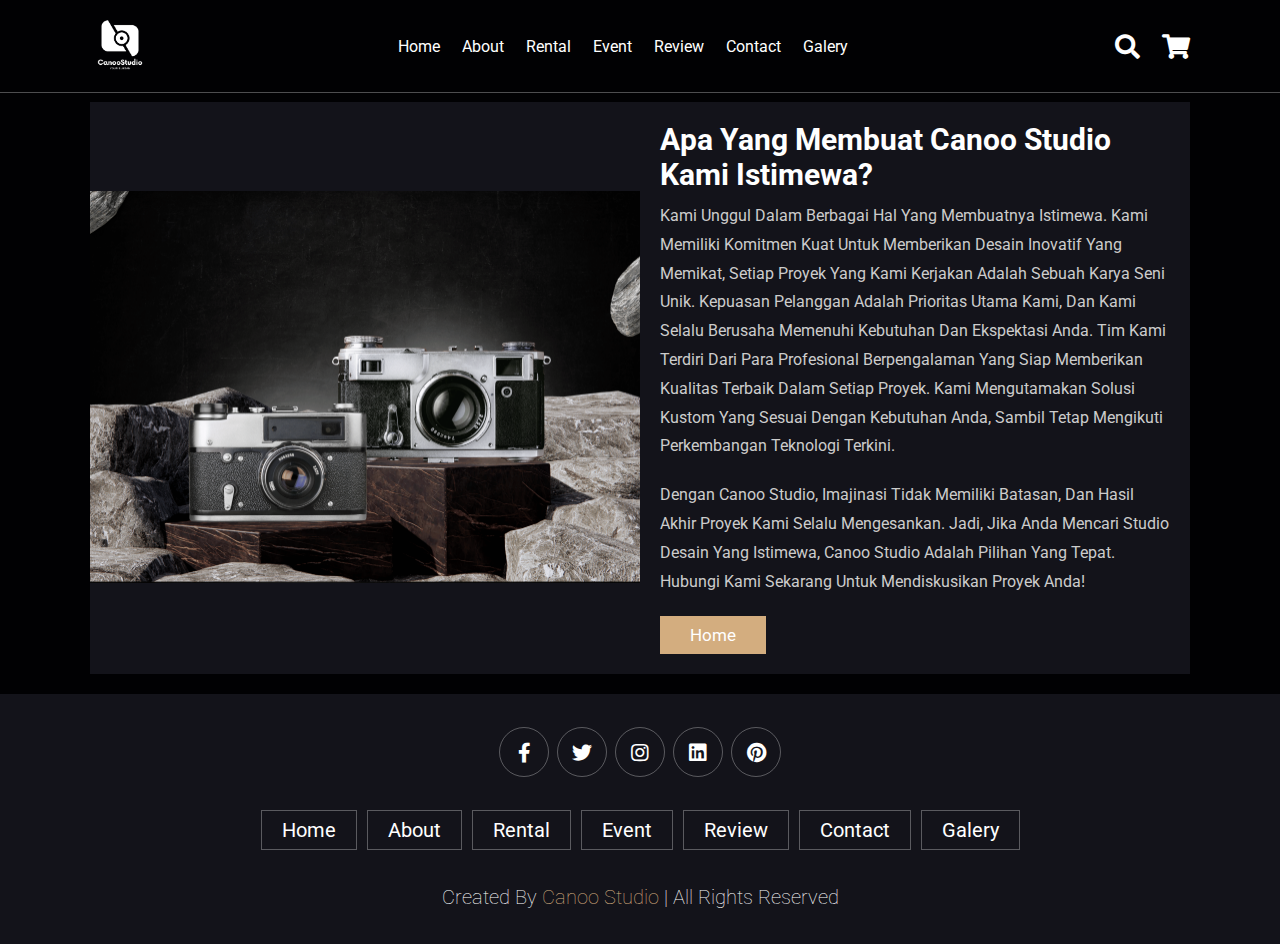
<file: about.html>
<!DOCTYPE html>
<html lang="en">

<head>
    <meta charset="UTF-8">
    <meta http-equiv="X-UA-Compatible" content="IE=edge">
    <meta name="viewport" content="width=device-width, initial-scale=1.0">
    <title>about</title>

    <!-- font awesome cdn link  -->
    <link rel="stylesheet" href="https://cdnjs.cloudflare.com/ajax/libs/font-awesome/5.15.4/css/all.min.css">

    <!-- custom css file link  -->
    <link rel="stylesheet" href="./css/style.css">
</head>

<body>
    <!-- header starts  -->

    <header class="header">

        <a href="#" class="logo">
            <img src="./img/logo.png" alt="">
        </a>

        <nav class="navbar">
            <a href="./index.html">home</a>
            <a href="./about.html">about</a>
            <a href="./rental.html">rental</a>
            <a href="./event.html">event</a>
            <a href="./review.html">review</a>
            <a href="./contact.html">contact</a>
            <a href="./galery.html">galery</a>
        </nav>

        <div class="icons">
            <div class="fas fa-search" id="search-btn"></div>
            <div class="fas fa-shopping-cart" id="cart-btn"></div>
            <div class="fas fa-bars" id="menu-btn"></div>
        </div>

        <div class="search-form">
            <input type="search" id="search-box" placeholder="search here...">
            <label for="search-box" class="fas fa-search"></label>
        </div>

        <div class="cart-items-container">
            <div class="cart-item">
                <span class="fas fa-times"></span>
                <img src="./img/1.png" alt="">
                <div class="content">
                    <h3>Canon EOS M </h3>
                    <div class="price">Rp.109.000/hari</div>
                </div>
            </div>
            <div class="cart-item">
                <span class="fas fa-times"></span>
                <img src="./img/2.png" alt="">
                <div class="content">
                    <h3>Canon EOS</h3>
                    <div class="price">Rp.199.000/hari</div>
                </div>
            </div>
            <div class="cart-item">
                <span class="fas fa-times"></span>
                <img src="./img/4.png" alt="">
                <div class="content">
                    <h3>Lensa Macro</h3>
                    <div class="price">Rp.110.000/hari</div>
                </div>
            </div>
            <div class="cart-item">
                <span class="fas fa-times"></span>
                <img src="./img/6.png" alt="">
                <div class="content">
                    <h3>Lensa Zoom</h3>
                    <div class="price">Rp.150.000/hari</div>
                </div>
            </div>
            <a href="#" class="btn">checkout now</a>
        </div>

    </header>

    <!-- header ends -->


    <!-- about starts  -->

    <section class="about" id="about">

        <h1 class="heading"> <span>about</span> us </h1>

        <div class="row">

            <div class="image">
                <img src="./img/about.png" alt="">
            </div>

            <div class="content">
                <h3>Apa yang membuat Canoo Studio kami istimewa?</h3>
                <p>Kami unggul dalam berbagai hal yang membuatnya istimewa. Kami memiliki komitmen kuat untuk memberikan desain inovatif yang memikat, 
                    setiap proyek yang kami kerjakan adalah sebuah karya seni unik. Kepuasan pelanggan adalah prioritas utama kami, dan kami selalu berusaha memenuhi kebutuhan dan ekspektasi Anda. 
                    Tim kami terdiri dari para profesional berpengalaman yang siap memberikan kualitas terbaik dalam setiap proyek. Kami mengutamakan solusi kustom yang sesuai dengan kebutuhan Anda, 
                    sambil tetap mengikuti perkembangan teknologi terkini.
                </p>
                <p>Dengan Canoo Studio, imajinasi tidak memiliki batasan, dan hasil akhir proyek kami selalu mengesankan. 
                    Jadi, jika Anda mencari studio desain yang istimewa, Canoo Studio adalah pilihan yang tepat. 
                    Hubungi kami sekarang untuk mendiskusikan proyek Anda!</p>
                <a href="#" class="btn">Home</a>
            </div>

        </div>

    </section>

    <!-- about ends -->


    <!-- footer starts  -->

    <section class="footer">

        <div class="share">
            <a href="#" class="fab fa-facebook-f"></a>
            <a href="#" class="fab fa-twitter"></a>
            <a href="#" class="fab fa-instagram"></a>
            <a href="#" class="fab fa-linkedin"></a>
            <a href="#" class="fab fa-pinterest"></a>
        </div>

        <div class="links">
            <a href="./index.html">home</a>
            <a href="./about.html">about</a>
            <a href="./rental.html">rental</a>
            <a href="./event.html">event</a>
            <a href="./review.html">review</a>
            <a href="./contact.html">contact</a>
            <a href="./galery.html">galery</a>
        </div>

        <div class="credit">created by <span>Canoo Studio</span> | all rights reserved</div>

    </section>

    <!-- footer ends -->


    <!-- custom js file link  -->
    <script src="./js/main.js"></script>
    <script src="https://code.jquery.com/jquery-3.4.1.min.js"></script>
    <script src="https://stackpath.bootstrapcdn.com/bootstrap/4.4.1/js/bootstrap.bundle.min.js"></script>
    <script src="./lib/easing/easing.min.js"></script>
    <script src="./lib/waypoints/waypoints.min.js"></script>
    <script src="./lib/waypoints/waypoints.min.js"></script>
    <script src="./lib/counterup/counterup.min.js"></script>
    <script src="./lib/owlcarousel/owl.carousel.min.js"></script>

    <!-- Contact js -->
    <script src="mail/jqBootstrapValidation.min.js"></script>
    <script src="mail/contact.js"></script>

</body>

</html>
</file>
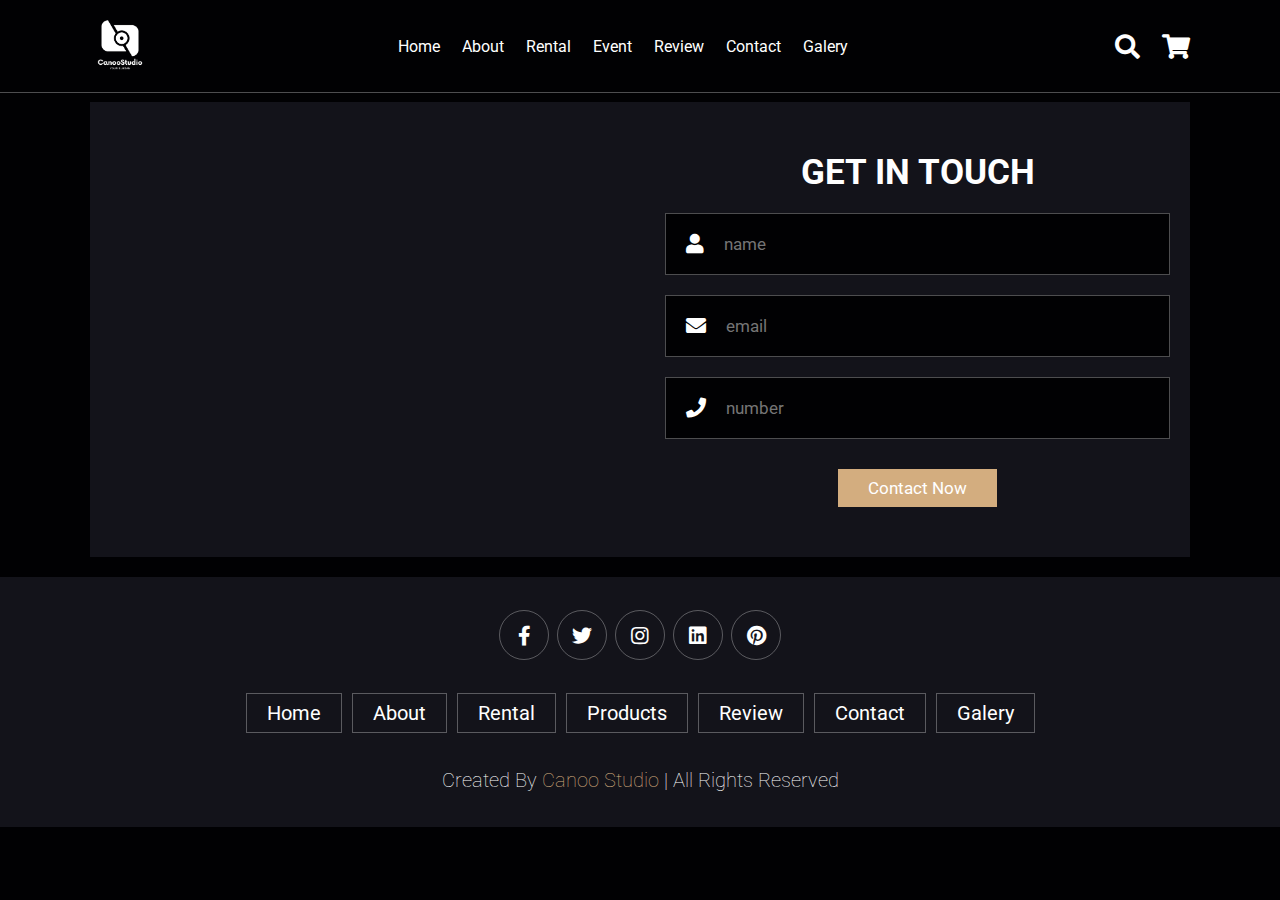
<file: contact.html>
<!DOCTYPE html>
<html lang="en">

<head>
    <meta charset="UTF-8">
    <meta http-equiv="X-UA-Compatible" content="IE=edge">
    <meta name="viewport" content="width=device-width, initial-scale=1.0">
    <title>about</title>

    <!-- font awesome cdn link  -->
    <link rel="stylesheet" href="https://cdnjs.cloudflare.com/ajax/libs/font-awesome/5.15.4/css/all.min.css">

    <!-- custom css file link  -->
    <link rel="stylesheet" href="./css/style.css">
</head>

<body>
    <!-- header starts  -->

    <header class="header">

        <a href="#" class="logo">
            <img src="./img/logo.png" alt="">
        </a>

        <nav class="navbar">
            <a href="./index.html">home</a>
            <a href="./about.html">about</a>
            <a href="./rental.html">rental</a>
            <a href="./event.html">event</a>
            <a href="./review.html">review</a>
            <a href="./contact.html">contact</a>
            <a href="./galery.html">galery</a>
        </nav>

        <div class="icons">
            <div class="fas fa-search" id="search-btn"></div>
            <div class="fas fa-shopping-cart" id="cart-btn"></div>
            <div class="fas fa-bars" id="menu-btn"></div>
        </div>

        <div class="search-form">
            <input type="search" id="search-box" placeholder="search here...">
            <label for="search-box" class="fas fa-search"></label>
        </div>

        <div class="cart-items-container">
            <div class="cart-item">
                <span class="fas fa-times"></span>
                <img src="./img/1.png" alt="">
                <div class="content">
                    <h3>Canon EOS M </h3>
                    <div class="price">Rp.109.000/hari</div>
                </div>
            </div>
            <div class="cart-item">
                <span class="fas fa-times"></span>
                <img src="./img/2.png" alt="">
                <div class="content">
                    <h3>Canon EOS</h3>
                    <div class="price">Rp.199.000/hari</div>
                </div>
            </div>
            <div class="cart-item">
                <span class="fas fa-times"></span>
                <img src="./img/4.png" alt="">
                <div class="content">
                    <h3>Lensa Macro</h3>
                    <div class="price">Rp.110.000/hari</div>
                </div>
            </div>
            <div class="cart-item">
                <span class="fas fa-times"></span>
                <img src="./img/6.png" alt="">
                <div class="content">
                    <h3>Lensa Zoom</h3>
                    <div class="price">Rp.150.000/hari</div>
                </div>
            </div>
            <a href="#" class="btn">checkout now</a>
        </div>

    </header>

    <!-- header ends -->


    <!-- contact starts  -->

    <section class="contact" id="contact">

        <h1 class="heading"> <span>contact</span> us </h1>

        <div class="row">

            <iframe class="map"
                src="https://www.google.com/maps/embed?pb=!1m18!1m12!1m3!1d30153.788252261566!2d72.82321484621745!3d19.141690214227783!2m3!1f0!2f0!3f0!3m2!1i1024!2i768!4f13.1!3m3!1m2!1s0x3be7b63aceef0c69%3A0x2aa80cf2287dfa3b!2sJogeshwari%20West%2C%20Mumbai%2C%20Maharashtra%20400047!5e0!3m2!1sen!2sin!4v1629452077891!5m2!1sen!2sin"
                allowfullscreen="" loading="lazy"></iframe>

            <form action="">
                <h3>get in touch</h3>
                <div class="inputBox">
                    <span class="fas fa-user"></span>
                    <input type="text" placeholder="name">
                </div>
                <div class="inputBox">
                    <span class="fas fa-envelope"></span>
                    <input type="email" placeholder="email">
                </div>
                <div class="inputBox">
                    <span class="fas fa-phone"></span>
                    <input type="number" placeholder="number">
                </div>
                <input type="submit" value="contact now" class="btn">
            </form>

        </div>

    </section>

    <!-- contact ends -->


    <!-- footer starts  -->

    <section class="footer">

        <div class="share">
            <a href="#" class="fab fa-facebook-f"></a>
            <a href="#" class="fab fa-twitter"></a>
            <a href="#" class="fab fa-instagram"></a>
            <a href="#" class="fab fa-linkedin"></a>
            <a href="#" class="fab fa-pinterest"></a>
        </div>

        <div class="links">
            <a href="./index.html">home</a>
            <a href="./about.html">about</a>
            <a href="./rental.html">rental</a>
            <a href="./products.html">products</a>
            <a href="./review.html">review</a>
            <a href="./contact.html">contact</a>
            <a href="./galery.html">galery</a>
        </div>

        <div class="credit">created by <span>Canoo Studio</span> | all rights reserved</div>

    </section>

    <!-- footer ends -->


    <!-- custom js file link  -->
    <script src="./js/main.js"></script>
    <script src="https://code.jquery.com/jquery-3.4.1.min.js"></script>
    <script src="https://stackpath.bootstrapcdn.com/bootstrap/4.4.1/js/bootstrap.bundle.min.js"></script>
    <script src="./lib/easing/easing.min.js"></script>
    <script src="./lib/waypoints/waypoints.min.js"></script>
    <script src="./lib/waypoints/waypoints.min.js"></script>
    <script src="./lib/counterup/counterup.min.js"></script>
    <script src="./lib/owlcarousel/owl.carousel.min.js"></script>

    <!-- Contact js -->
    <script src="mail/jqBootstrapValidation.min.js"></script>
    <script src="mail/contact.js"></script>

</body>

</html>
</file>
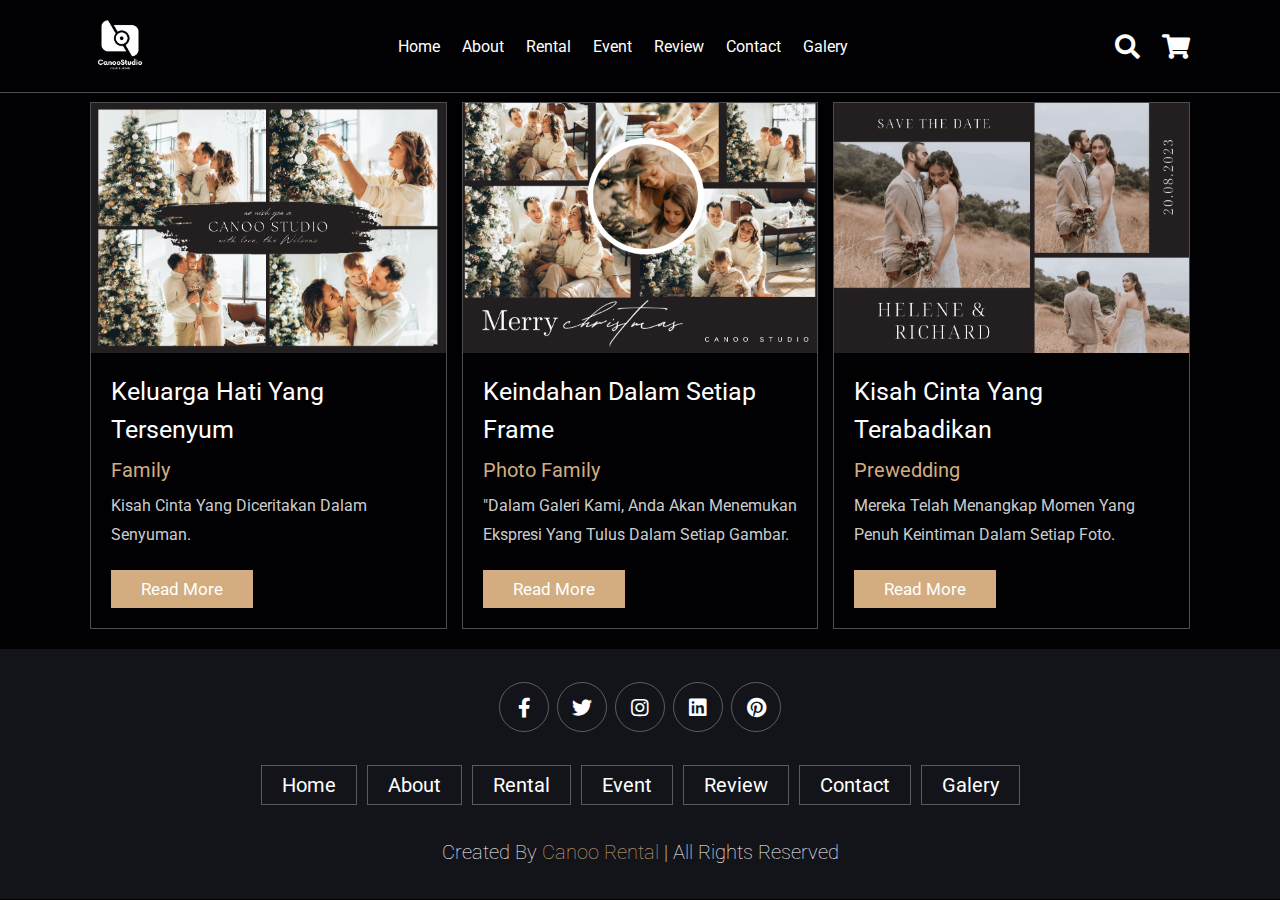
<file: galery.html>
<!DOCTYPE html>
<html lang="en">

<head>
    <meta charset="UTF-8">
    <meta http-equiv="X-UA-Compatible" content="IE=edge">
    <meta name="viewport" content="width=device-width, initial-scale=1.0">
    <title>about</title>

    <!-- font awesome cdn link  -->
    <link rel="stylesheet" href="https://cdnjs.cloudflare.com/ajax/libs/font-awesome/5.15.4/css/all.min.css">

    <!-- custom css file link  -->
    <link rel="stylesheet" href="./css/style.css">
</head>

<body>
    <!-- header starts  -->

    <header class="header">

        <a href="#" class="logo">
            <img src="./img/logo.png" alt="">
        </a>

        <nav class="navbar">
            <a href="./index.html">home</a>
            <a href="./about.html">about</a>
            <a href="./rental.html">rental</a>
            <a href="./event.html">event</a>
            <a href="./review.html">review</a>
            <a href="./contact.html">contact</a>
            <a href="./galery.html">galery</a>
        </nav>

        <div class="icons">
            <div class="fas fa-search" id="search-btn"></div>
            <div class="fas fa-shopping-cart" id="cart-btn"></div>
            <div class="fas fa-bars" id="menu-btn"></div>
        </div>

        <div class="search-form">
            <input type="search" id="search-box" placeholder="search here...">
            <label for="search-box" class="fas fa-search"></label>
        </div>

        <div class="cart-items-container">
            <div class="cart-item">
                <span class="fas fa-times"></span>
                <img src="./img/1.png" alt="">
                <div class="content">
                    <h3>Canon EOS M </h3>
                    <div class="price">Rp.10.000/hari</div>
                </div>
            </div>
            <div class="cart-item">
                <span class="fas fa-times"></span>
                <img src="./img/2.png" alt="">
                <div class="content">
                    <h3>Canon EOS</h3>
                    <div class="price">Rp.10.000/hari</div>
                </div>
            </div>
            <div class="cart-item">
                <span class="fas fa-times"></span>
                <img src="./img/4.png" alt="">
                <div class="content">
                    <h3>Lensa Macro</h3>
                    <div class="price">Rp.10.000/hari</div>
                </div>
            </div>
            <div class="cart-item">
                <span class="fas fa-times"></span>
                <img src="./img/6.png" alt="">
                <div class="content">
                    <h3>Lensa Zoom</h3>
                    <div class="price">Rp.10.000/hari</div>
                </div>
            </div>
            <a href="#" class="btn">checkout now</a>
        </div>

    </header>

    <!-- header ends -->


    <!-- galery starts  -->

    <section class="blogs" id="blogs">

        <h1 class="heading"> galery <span>canoo</span> </h1>

        <div class="box-container">

            <div class="box">
                <div class="image">
                    <img src="./img/galery-1.png" alt="">
                </div>
                <div class="content">
                    <a href="#" class="title">Keluarga Hati yang Tersenyum</a>
                    <span>Family</span>
                    <p>Kisah Cinta yang Diceritakan dalam Senyuman.</p>
                    <a href="#" class="btn">read more</a>
                </div>
            </div>

            <div class="box">
                <div class="image">
                    <img src="./img/galery-2.png" alt="">
                </div>
                <div class="content">
                    <a href="#" class="title">Keindahan dalam Setiap Frame</a>
                    <span>Photo Family</span>
                    <p>"Dalam galeri kami, Anda akan menemukan ekspresi yang tulus dalam setiap gambar.</p>
                    <a href="#" class="btn">read more</a>
                </div>
            </div>

            <div class="box">
                <div class="image">
                    <img src="./img/galery-3.png" alt="">
                </div>
                <div class="content">
                    <a href="#" class="title">Kisah Cinta yang Terabadikan</a>
                    <span>Prewedding</span>
                    <p>Mereka telah menangkap momen yang penuh keintiman dalam setiap foto.</p>
                    <a href="#" class="btn">read more</a>
                </div>
            </div>

        </div>

    </section>

    <!-- galery ends -->

    <!-- footer starts  -->

    <section class="footer">

        <div class="share">
            <a href="#" class="fab fa-facebook-f"></a>
            <a href="#" class="fab fa-twitter"></a>
            <a href="#" class="fab fa-instagram"></a>
            <a href="#" class="fab fa-linkedin"></a>
            <a href="#" class="fab fa-pinterest"></a>
        </div>

        <div class="links">
            <a href="./index.html">home</a>
            <a href="./about.html">about</a>
            <a href="./rental.html">rental</a>
            <a href="./event.html">event</a>
            <a href="./review.html">review</a>
            <a href="./contact.html">contact</a>
            <a href="./galery.html">galery</a>
        </div>

        <div class="credit">created by <span>Canoo Rental</span> | all rights reserved</div>

    </section>

    <!-- footer ends -->


    <!-- custom js file link  -->
    <script src="./js/main.js"></script>
    <script src="https://code.jquery.com/jquery-3.4.1.min.js"></script>
    <script src="https://stackpath.bootstrapcdn.com/bootstrap/4.4.1/js/bootstrap.bundle.min.js"></script>
    <script src="./lib/easing/easing.min.js"></script>
    <script src="./lib/waypoints/waypoints.min.js"></script>
    <script src="./lib/waypoints/waypoints.min.js"></script>
    <script src="./lib/counterup/counterup.min.js"></script>
    <script src="./lib/owlcarousel/owl.carousel.min.js"></script>

    <!-- Contact js -->
    <script src="mail/jqBootstrapValidation.min.js"></script>
    <script src="mail/contact.js"></script>

</body>

</html>
</file>
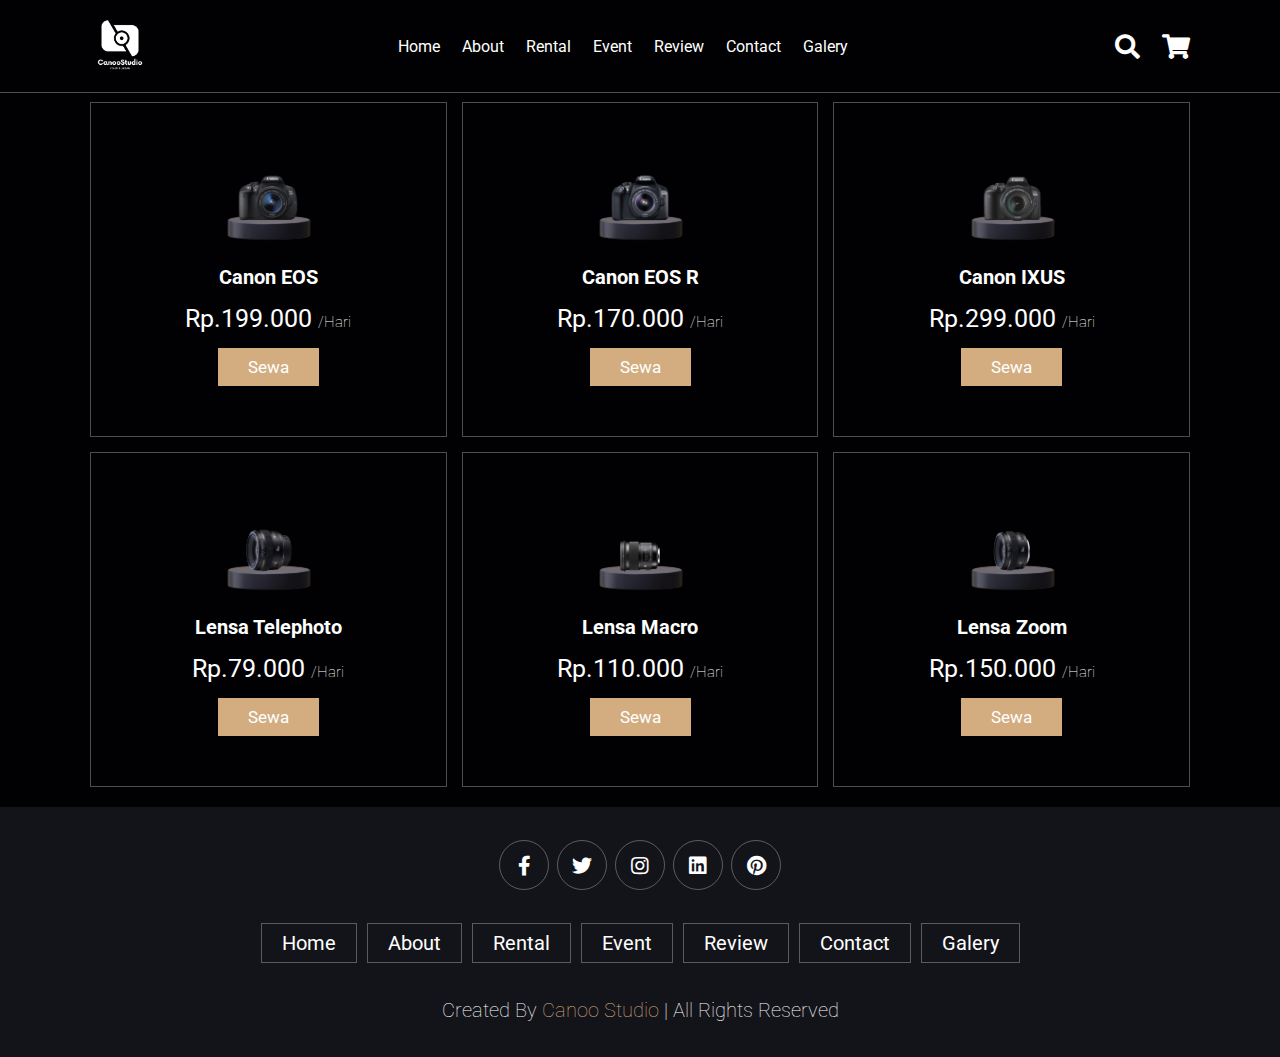
<file: rental.html>
<!DOCTYPE html>
<html lang="en">

<head>
    <meta charset="UTF-8">
    <meta http-equiv="X-UA-Compatible" content="IE=edge">
    <meta name="viewport" content="width=device-width, initial-scale=1.0">
    <title>about</title>

    <!-- font awesome cdn link  -->
    <link rel="stylesheet" href="https://cdnjs.cloudflare.com/ajax/libs/font-awesome/5.15.4/css/all.min.css">

    <!-- custom css file link  -->
    <link rel="stylesheet" href="./css/style.css">
</head>

<body>
    <!-- header starts  -->

    <header class="header">

        <a href="#" class="logo">
            <img src="./img/logo.png" alt="">
        </a>

        <nav class="navbar">
            <a href="./index.html">home</a>
            <a href="./about.html">about</a>
            <a href="./rental.html">rental</a>
            <a href="./event.html">event</a>
            <a href="./review.html">review</a>
            <a href="./contact.html">contact</a>
            <a href="./galery.html">galery</a>
        </nav>

        <div class="icons">
            <div class="fas fa-search" id="search-btn"></div>
            <div class="fas fa-shopping-cart" id="cart-btn"></div>
            <div class="fas fa-bars" id="menu-btn"></div>
        </div>

        <div class="search-form">
            <input type="search" id="search-box" placeholder="search here...">
            <label for="search-box" class="fas fa-search"></label>
        </div>

        <div class="cart-items-container">
            <div class="cart-item">
                <span class="fas fa-times"></span>
                <img src="./img/1.png" alt="">
                <div class="content">
                    <h3>Canon EOS M </h3>
                    <div class="price">Rp.109.000/hari</div>
                </div>
            </div>
            <div class="cart-item">
                <span class="fas fa-times"></span>
                <img src="./img/2.png" alt="">
                <div class="content">
                    <h3>Canon EOS</h3>
                    <div class="price">Rp.199.000/hari</div>
                </div>
            </div>
            <div class="cart-item">
                <span class="fas fa-times"></span>
                <img src="./img/4.png" alt="">
                <div class="content">
                    <h3>Lensa Macro</h3>
                    <div class="price">Rp.110.000/hari</div>
                </div>
            </div>
            <div class="cart-item">
                <span class="fas fa-times"></span>
                <img src="./img/6.png" alt="">
                <div class="content">
                    <h3>Lensa Zoom</h3>
                    <div class="price">Rp.150.000/hari</div>
                </div>
            </div>
            <a href="#" class="btn">checkout now</a>
        </div>

    </header>

    <!-- header ends -->



    <!-- rental starts  -->

    <section class="menu" id="menu">

        <h1 class="heading"> menu <span>kita</span> </h1>

        <div class="box-container">

            <div class="box">
                <img src="./img/1.png" alt="">
                <h3>Canon EOS</h3>
                <div class="price">Rp.199.000 <span>/hari</span></div>
                <a href="#" class="btn">sewa</a>
            </div>

            <div class="box">
                <img src="./img/2.png" alt="">
                <h3>Canon EOS R</h3>
                <div class="price">Rp.170.000 <span>/hari</span></div>
                <a href="#" class="btn">sewa</a>
            </div>

            <div class="box">
                <img src="./img/3.png" alt="">
                <h3>Canon IXUS</h3>
                <div class="price">Rp.299.000 <span>/hari</span></div>
                <a href="#" class="btn">sewa</a>
            </div>

            <div class="box">
                <img src="./img/4.png" alt="">
                <h3>Lensa Telephoto</h3>
                <div class="price">Rp.79.000 <span>/hari</span></div>
                <a href="#" class="btn">sewa</a>
            </div>

            <div class="box">
                <img src="./img/5.png" alt="">
                <h3>Lensa Macro</h3>
                <div class="price">Rp.110.000 <span>/hari</span></div>
                <a href="#" class="btn">sewa</a>
            </div>

            <div class="box">
                <img src="./img/6.png" alt="">
                <h3>Lensa Zoom</h3>
                <div class="price">Rp.150.000 <span>/hari</span></div>
                <a href="#" class="btn">sewa</a>
            </div>

        </div>

    </section>


    <!-- rental ends -->

    <!-- footer starts  -->

    <section class="footer">

        <div class="share">
            <a href="#" class="fab fa-facebook-f"></a>
            <a href="#" class="fab fa-twitter"></a>
            <a href="#" class="fab fa-instagram"></a>
            <a href="#" class="fab fa-linkedin"></a>
            <a href="#" class="fab fa-pinterest"></a>
        </div>

        <div class="links">
            <a href="./index.html">home</a>
            <a href="./about.html">about</a>
            <a href="./rental.html">rental</a>
            <a href="./event.html">event</a>
            <a href="./review.html">review</a>
            <a href="./contact.html">contact</a>
            <a href="./galery.html">galery</a>
        </div>

        <div class="credit">created by <span>Canoo Studio</span> | all rights reserved</div>

    </section>

    <!-- footer ends -->


    <!-- custom js file link  -->
    <script src="./js/main.js"></script>
    <script src="https://code.jquery.com/jquery-3.4.1.min.js"></script>
    <script src="https://stackpath.bootstrapcdn.com/bootstrap/4.4.1/js/bootstrap.bundle.min.js"></script>
    <script src="./lib/easing/easing.min.js"></script>
    <script src="./lib/waypoints/waypoints.min.js"></script>
    <script src="./lib/waypoints/waypoints.min.js"></script>
    <script src="./lib/counterup/counterup.min.js"></script>
    <script src="./lib/owlcarousel/owl.carousel.min.js"></script>

    <!-- Contact js -->
    <script src="mail/jqBootstrapValidation.min.js"></script>
    <script src="mail/contact.js"></script>

</body>

</html>
</file>
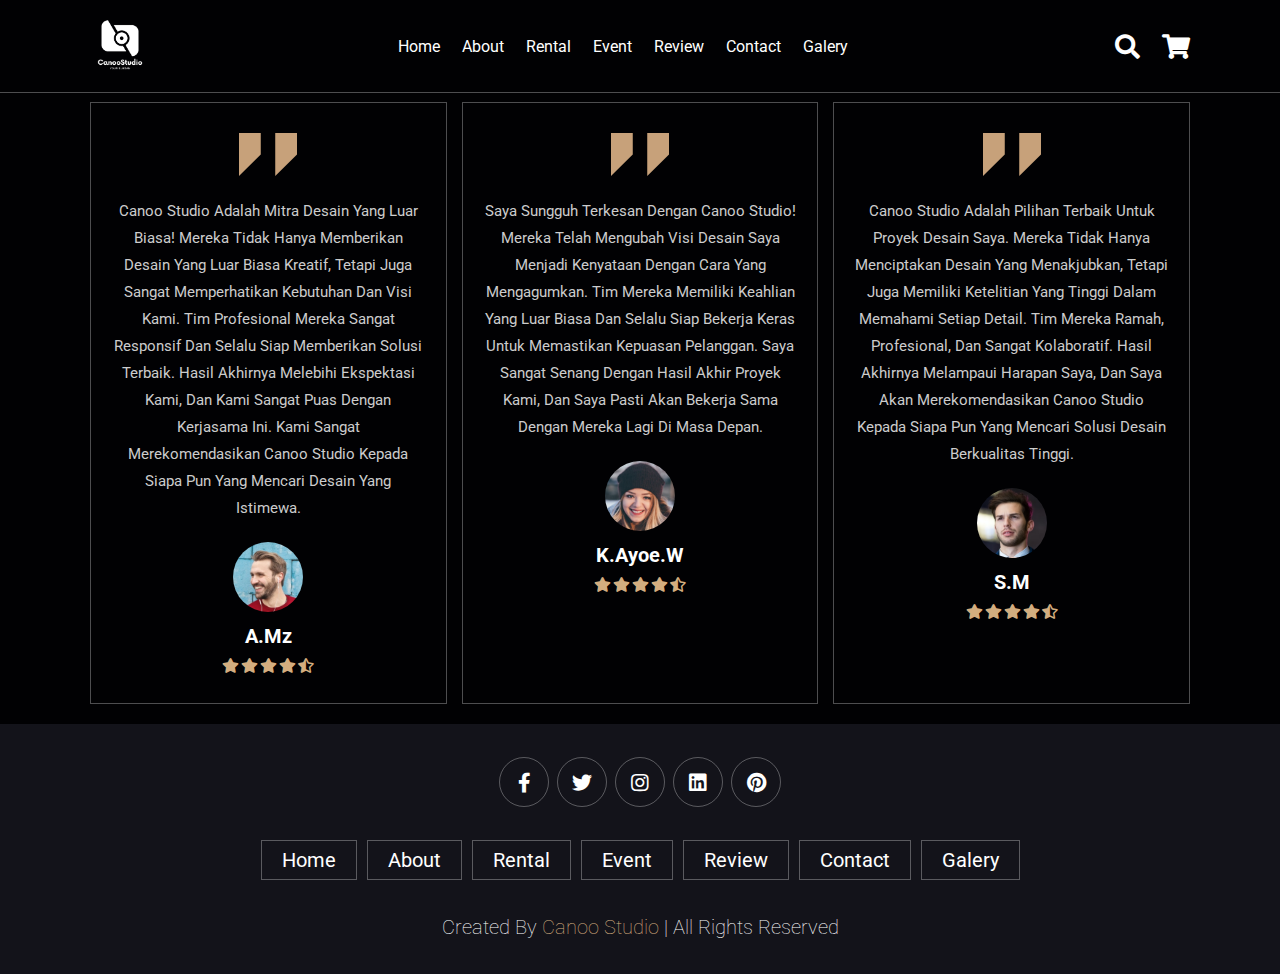
<file: review.html>
<!DOCTYPE html>
<html lang="en">

<head>
    <meta charset="UTF-8">
    <meta http-equiv="X-UA-Compatible" content="IE=edge">
    <meta name="viewport" content="width=device-width, initial-scale=1.0">
    <title>about</title>

    <!-- font awesome cdn link  -->
    <link rel="stylesheet" href="https://cdnjs.cloudflare.com/ajax/libs/font-awesome/5.15.4/css/all.min.css">

    <!-- custom css file link  -->
    <link rel="stylesheet" href="./css/style.css">
</head>

<body>
    <!-- header starts  -->

    <header class="header">

        <a href="#" class="logo">
            <img src="./img/logo.png" alt="">
        </a>

        <nav class="navbar">
            <a href="./index.html">home</a>
            <a href="./about.html">about</a>
            <a href="./rental.html">rental</a>
            <a href="./event.html">event</a>
            <a href="./review.html">review</a>
            <a href="./contact.html">contact</a>
            <a href="./galery.html">galery</a>
        </nav>

        <div class="icons">
            <div class="fas fa-search" id="search-btn"></div>
            <div class="fas fa-shopping-cart" id="cart-btn"></div>
            <div class="fas fa-bars" id="menu-btn"></div>
        </div>

        <div class="search-form">
            <input type="search" id="search-box" placeholder="search here...">
            <label for="search-box" class="fas fa-search"></label>
        </div>

        <div class="cart-items-container">
            <div class="cart-item">
                <span class="fas fa-times"></span>
                <img src="./img/1.png" alt="">
                <div class="content">
                    <h3>Canon EOS M </h3>
                    <div class="price">Rp.299.000/hari</div>
                </div>
            </div>
            <div class="cart-item">
                <span class="fas fa-times"></span>
                <img src="./img/2.png" alt="">
                <div class="content">
                    <h3>Canon EOS</h3>
                    <div class="price">Rp.79.000/hari</div>
                </div>
            </div>
            <div class="cart-item">
                <span class="fas fa-times"></span>
                <img src="./img/4.png" alt="">
                <div class="content">
                    <h3>Lensa Macro</h3>
                    <div class="price">Rp.110.000/hari</div>
                </div>
            </div>
            <div class="cart-item">
                <span class="fas fa-times"></span>
                <img src="./img/6.png" alt="">
                <div class="content">
                    <h3>Lensa Zoom</h3>
                    <div class="price">Rp.150.000/hari</div>
                </div>
            </div>
            <a href="#" class="btn">checkout now</a>
        </div>

    </header>

    <!-- header ends -->


    <!-- pelanggan starts  -->

    <section class="review" id="review">

        <h1 class="heading"> Pelanggan <span>Tetap</span> </h1>

        <div class="box-container">

            <div class="box">
                <img src="./img/quote-img.png" alt="" class="quote">
                <p>Canoo Studio adalah mitra desain yang luar biasa! Mereka tidak hanya memberikan desain yang luar biasa kreatif, 
                    tetapi juga sangat memperhatikan kebutuhan dan visi kami. Tim profesional mereka sangat responsif dan selalu siap memberikan solusi terbaik. 
                    Hasil akhirnya melebihi ekspektasi kami, dan kami sangat puas dengan kerjasama ini. Kami 
                    sangat merekomendasikan Canoo Studio kepada siapa pun yang mencari desain yang istimewa.</p>
                <img src="./img/pic-1.png" class="user" alt="">
                <h3>A.Mz</h3>
                <div class="stars">
                    <i class="fas fa-star"></i>
                    <i class="fas fa-star"></i>
                    <i class="fas fa-star"></i>
                    <i class="fas fa-star"></i>
                    <i class="fas fa-star-half-alt"></i>
                </div>
            </div>

            <div class="box">
                <img src="./img/quote-img.png" alt="" class="quote">
                <p>Saya sungguh terkesan dengan Canoo Studio! Mereka telah mengubah visi desain saya menjadi
                    kenyataan dengan cara yang mengagumkan. Tim mereka memiliki keahlian yang luar biasa dan
                    selalu siap bekerja keras untuk memastikan kepuasan pelanggan. Saya sangat senang dengan 
                    hasil akhir proyek kami, dan saya pasti akan bekerja sama dengan mereka lagi di masa depan.</p>
                <img src="./img/pic-2.png" class="user" alt="">
                <h3>K.Ayoe.W</h3>
                <div class="stars">
                    <i class="fas fa-star"></i>
                    <i class="fas fa-star"></i>
                    <i class="fas fa-star"></i>
                    <i class="fas fa-star"></i>
                    <i class="fas fa-star-half-alt"></i>
                </div>
            </div>

            <div class="box">
                <img src="./img/quote-img.png" alt="" class="quote">
                <p>Canoo Studio adalah pilihan terbaik untuk proyek desain saya. Mereka tidak hanya menciptakan
                    desain yang menakjubkan, tetapi juga memiliki ketelitian yang tinggi dalam memahami setiap
                    detail. Tim mereka ramah, profesional, dan sangat kolaboratif. Hasil akhirnya melampaui harapan
                    saya, dan saya akan merekomendasikan Canoo Studio kepada siapa pun yang mencari solusi
                    desain berkualitas tinggi.</p>
                <img src="./img/pic-3.png" class="user" alt="">
                <h3>S.M</h3>
                <div class="stars">
                    <i class="fas fa-star"></i>
                    <i class="fas fa-star"></i>
                    <i class="fas fa-star"></i>
                    <i class="fas fa-star"></i>
                    <i class="fas fa-star-half-alt"></i>
                </div>
            </div>

        </div>

    </section>

    <!-- pelanggan ends -->

    <!-- footer starts  -->

    <section class="footer">

        <div class="share">
            <a href="#" class="fab fa-facebook-f"></a>
            <a href="#" class="fab fa-twitter"></a>
            <a href="#" class="fab fa-instagram"></a>
            <a href="#" class="fab fa-linkedin"></a>
            <a href="#" class="fab fa-pinterest"></a>
        </div>

        <div class="links">
            <a href="./index.html">home</a>
            <a href="./about.html">about</a>
            <a href="./rental.html">rental</a>
            <a href="./event.html">event</a>
            <a href="./review.html">review</a>
            <a href="./contact.html">contact</a>
            <a href="./galery.html">galery</a>
        </div>

        <div class="credit">created by <span>Canoo Studio</span> | all rights reserved</div>

    </section>

    <!-- footer ends -->


    <!-- custom js file link  -->
    <script src="./js/main.js"></script>
    <script src="https://code.jquery.com/jquery-3.4.1.min.js"></script>
    <script src="https://stackpath.bootstrapcdn.com/bootstrap/4.4.1/js/bootstrap.bundle.min.js"></script>
    <script src="./lib/easing/easing.min.js"></script>
    <script src="./lib/waypoints/waypoints.min.js"></script>
    <script src="./lib/waypoints/waypoints.min.js"></script>
    <script src="./lib/counterup/counterup.min.js"></script>
    <script src="./lib/owlcarousel/owl.carousel.min.js"></script>

    <!-- Contact js -->
    <script src="mail/jqBootstrapValidation.min.js"></script>
    <script src="mail/contact.js"></script>

</body>

</html>
</file>
<file: css/style.css>
@import url('https://fonts.googleapis.com/css2?family=Roboto:wght@100;300;400;500;700&display=swap');

:root {
  --main-color: #d3ad7f;
  --black: #13131a;
  --bg: #010103;
  --border: .1rem solid rgba(255, 255, 255, .3);
}

* {
  font-family: 'Roboto', sans-serif;
  margin: 0;
  padding: 0;
  box-sizing: border-box;
  outline: none;
  border: none;
  text-decoration: none;
  text-transform: capitalize;
  transition: .2s linear;
}

html {
  font-size: 62.5%;
  overflow-x: hidden;
  scroll-padding-top: 9rem;
  scroll-behavior: smooth;
}

html::-webkit-scrollbar {
  width: .8rem;
}

html::-webkit-scrollbar-track {
  background: transparent;
}

html::-webkit-scrollbar-thumb {
  background: #fff;
  border-radius: 5rem;
}

body {
  background: var(--bg);
}

section {
  padding: 2rem 7%;
}

.heading {
  text-align: center;
  color: #fff;
  text-transform: uppercase;
  padding-bottom: 3.5rem;
  font-size: 4rem;
}

.heading span {
  color: var(--main-color);
  text-transform: uppercase;
}

.btn {
  margin-top: 1rem;
  display: inline-block;
  padding: .9rem 3rem;
  font-size: 1.7rem;
  color: #fff;
  background: var(--main-color);
  cursor: pointer;
}

.btn:hover {
  letter-spacing: .2rem;
}

.header {
  background: var(--bg);
  display: flex;
  align-items: center;
  justify-content: space-between;
  padding: 1.5rem 7%;
  border-bottom: var(--border);
  position: fixed;
  top: 0;
  left: 0;
  right: 0;
  z-index: 1000;
}

.header .logo img {
  height: 6rem;
}

.header .navbar a {
  margin: 0 1rem;
  font-size: 1.6rem;
  color: #fff;
}

.header .navbar a:hover {
  color: var(--main-color);
  border-bottom: .1rem solid var(--main-color);
  padding-bottom: .5rem;
}

.header .icons div {
  color: #fff;
  cursor: pointer;
  font-size: 2.5rem;
  margin-left: 2rem;
}

.header .icons div:hover {
  color: var(--main-color);
}

#menu-btn {
  display: none;
}

.header .search-form {
  position: absolute;
  top: 115%;
  right: 7%;
  background: #fff;
  width: 50rem;
  height: 5rem;
  display: flex;
  align-items: center;
  transform: scaleY(0);
  transform-origin: top;
}

.header .search-form.active {
  transform: scaleY(1);
}

.header .search-form input {
  height: 100%;
  width: 100%;
  font-size: 1.6rem;
  color: var(--black);
  padding: 1rem;
  text-transform: none;
}

.header .search-form label {
  cursor: pointer;
  font-size: 2.2rem;
  margin-right: 1.5rem;
  color: var(--black);
}

.header .search-form label:hover {
  color: var(--main-color);
}

.header .cart-items-container {
  position: absolute;
  top: 100%;
  right: -100%;
  height: calc(100vh - 9.5rem);
  width: 35rem;
  background: #fff;
  padding: 0 1.5rem;
}

.header .cart-items-container.active {
  right: 0;
}

.header .cart-items-container .cart-item {
  position: relative;
  margin: 2rem 0;
  display: flex;
  align-items: center;
  gap: 1.5rem;
}

.header .cart-items-container .cart-item .fa-times {
  position: absolute;
  top: 1rem;
  right: 1rem;
  font-size: 2rem;
  cursor: pointer;
  color: var(--black);
}

.header .cart-items-container .cart-item .fa-times:hover {
  color: var(--main-color);
}

.header .cart-items-container .cart-item img {
  height: 7rem;
}

.header .cart-items-container .cart-item .content h3 {
  font-size: 2rem;
  color: var(--black);
  padding-bottom: .5rem;
}

.header .cart-items-container .cart-item .content .price {
  font-size: 1.5rem;
  color: var(--main-color);
}

.header .cart-items-container .btn {
  width: 100%;
  text-align: center;
}

.home {
  min-height: 100vh;
  display: flex;
  align-items: center;
  background: url(../img/benner.png) no-repeat;
  background-size: cover;
  background-position: center;
}

.home .content {
  max-width: 60rem;
}

.home .content h3 {
  font-size: 6rem;
  text-transform: uppercase;
  color: #fff;
}

.home .content p {
  font-size: 2rem;
  font-weight: lighter;
  line-height: 1.8;
  padding: 1rem 0;
  color: #eee;
}

.about .row {
  display: flex;
  align-items: center;
  background: var(--black);
  flex-wrap: wrap;
}

.about .row .image {
  flex: 1 1 45rem;
}

.about .row .image img {
  width: 100%;
}

.about .row .content {
  flex: 1 1 45rem;
  padding: 2rem;
}

.about .row .content h3 {
  font-size: 3rem;
  color: #fff;
}

.about .row .content p {
  font-size: 1.6rem;
  color: #ccc;
  padding: 1rem 0;
  line-height: 1.8;
}

.menu .box-container {
  display: grid;
  grid-template-columns: repeat(auto-fit, minmax(30rem, 1fr));
  gap: 1.5rem;
}

.menu .box-container .box {
  padding: 5rem;
  text-align: center;
  border: var(--border);
}

.menu .box-container .box img {
  height: 10rem;
}

.menu .box-container .box h3 {
  color: #fff;
  font-size: 2rem;
  padding: 1rem 0;
}

.menu .box-container .box .price {
  color: #fff;
  font-size: 2.5rem;
  padding: .5rem 0;
}

.menu .box-container .box .price span {
  font-size: 1.5rem;
  font-weight: lighter;
}

.menu .box-container .box:hover {
  background: #fff;
}

.menu .box-container .box:hover>* {
  color: var(--black);
}

.products .box-container {
  display: grid;
  grid-template-columns: repeat(auto-fit, minmax(30rem, 1fr));
  gap: 1.5rem;
}

.products .box-container .box {
  text-align: center;
  border: var(--border);
  padding: 2rem;
}

.products .box-container .box .icons a {
  height: 5rem;
  width: 5rem;
  line-height: 5rem;
  font-size: 2rem;
  border: var(--border);
  color: #fff;
  margin: .3rem;
}

.products .box-container .box .icons a:hover {
  background: var(--main-color);
}

.products .box-container .box .image {
  padding: 2.5rem 0;
}

.products .box-container .box .image img {
  height: 25rem;
}

.products .box-container .box .content h3 {
  color: #fff;
  font-size: 2.5rem;
}

.products .box-container .box .content .stars {
  padding: 1.5rem;
}

.products .box-container .box .content .stars i {
  font-size: 1.7rem;
  color: var(--main-color);
}

.products .box-container .box .content .price {
  color: #fff;
  font-size: 2.5rem;
}

.products .box-container .box .content .price span {
  text-decoration: line-through;
  font-weight: lighter;
  font-size: 1.5rem;
}

.review .box-container {
  display: grid;
  grid-template-columns: repeat(auto-fit, minmax(30rem, 1fr));
  gap: 1.5rem;
}

.review .box-container .box {
  border: var(--border);
  text-align: center;
  padding: 3rem 2rem;
}

.review .box-container .box p {
  font-size: 1.5rem;
  line-height: 1.8;
  color: #ccc;
  padding: 2rem 0;
}

.review .box-container .box .user {
  height: 7rem;
  width: 7rem;
  border-radius: 50%;
  object-fit: cover;
}

.review .box-container .box h3 {
  padding: 1rem 0;
  font-size: 2rem;
  color: #fff;
}

.review .box-container .box .stars i {
  font-size: 1.5rem;
  color: var(--main-color);
}

.contact .row {
  display: flex;
  background: var(--black);
  flex-wrap: wrap;
  gap: 1rem;
}

.contact .row .map {
  flex: 1 1 45rem;
  width: 100%;
  object-fit: cover;
}

.contact .row form {
  flex: 1 1 45rem;
  padding: 5rem 2rem;
  text-align: center;
}

.contact .row form h3 {
  text-transform: uppercase;
  font-size: 3.5rem;
  color: #fff;
}

.contact .row form .inputBox {
  display: flex;
  align-items: center;
  margin-top: 2rem;
  margin-bottom: 2rem;
  background: var(--bg);
  border: var(--border);
}

.contact .row form .inputBox span {
  color: #fff;
  font-size: 2rem;
  padding-left: 2rem;
}

.contact .row form .inputBox input {
  width: 100%;
  padding: 2rem;
  font-size: 1.7rem;
  color: #fff;
  text-transform: none;
  background: none;
}

.blogs .box-container {
  display: grid;
  grid-template-columns: repeat(auto-fit, minmax(30rem, 1fr));
  gap: 1.5rem;
}

.blogs .box-container .box {
  border: var(--border);
}

.blogs .box-container .box .image {
  height: 25rem;
  overflow: hidden;
  width: 100%;
}

.blogs .box-container .box .image img {
  height: 100%;
  object-fit: cover;
  width: 100%;
}

.blogs .box-container .box:hover .image img {
  transform: scale(1.2);
}

.blogs .box-container .box .content {
  padding: 2rem;
}

.blogs .box-container .box .content .title {
  font-size: 2.5rem;
  line-height: 1.5;
  color: #fff;
}

.blogs .box-container .box .content .title:hover {
  color: var(--main-color);
}

.blogs .box-container .box .content span {
  color: var(--main-color);
  display: block;
  padding-top: 1rem;
  font-size: 2rem;
}

.blogs .box-container .box .content p {
  font-size: 1.6rem;
  line-height: 1.8;
  color: #ccc;
  padding: 1rem 0;
}

.footer {
  background: var(--black);
  text-align: center;
}

.footer .share {
  padding: 1rem 0;
}

.footer .share a {
  height: 5rem;
  width: 5rem;
  line-height: 5rem;
  font-size: 2rem;
  color: #fff;
  border: var(--border);
  margin: .3rem;
  border-radius: 50%;
}

.footer .share a:hover {
  background-color: var(--main-color);
}

.footer .links {
  display: flex;
  justify-content: center;
  flex-wrap: wrap;
  padding: 2rem 0;
  gap: 1rem;
}

.footer .links a {
  padding: .7rem 2rem;
  color: #fff;
  border: var(--border);
  font-size: 2rem;
}

.footer .links a:hover {
  background: var(--main-color);
}

.footer .credit {
  font-size: 2rem;
  color: #fff;
  font-weight: lighter;
  padding: 1.5rem;
}

.footer .credit span {
  color: var(--main-color);
}













/* media queries  */
@media (max-width:991px) {

  html {
    font-size: 55%;
  }

  .header {
    padding: 1.5rem 2rem;
  }

  section {
    padding: 2rem;
  }

}

@media (max-width:768px) {

  #menu-btn {
    display: inline-block;
  }

  .header .navbar {
    position: absolute;
    top: 100%;
    right: -100%;
    background: #fff;
    width: 30rem;
    height: calc(100vh - 9.5rem);
  }

  .header .navbar.active {
    right: 0;
  }

  .header .navbar a {
    color: var(--black);
    display: block;
    margin: 1.5rem;
    padding: .5rem;
    font-size: 2rem;
  }

  .header .search-form {
    width: 90%;
    right: 2rem;
  }

  .home {
    background-position: left;
    justify-content: center;
    text-align: center;
  }

  .home .content h3 {
    font-size: 4.5rem;
  }

  .home .content p {
    font-size: 1.5rem;
  }

}

@media (max-width:450px) {

  html {
    font-size: 50%;
  }

}
</file>
